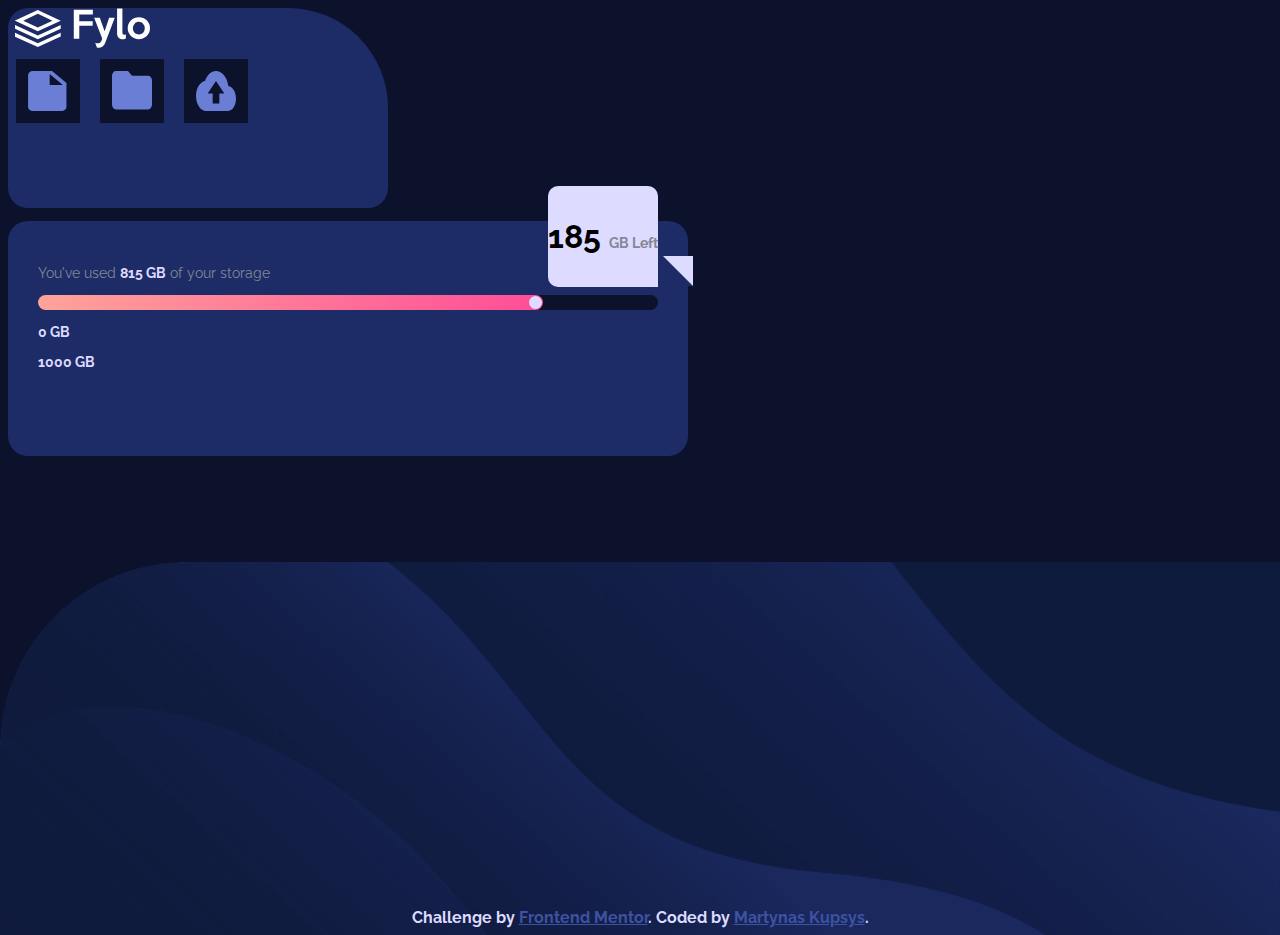
<file: index.html>
<!DOCTYPE html>
<html lang="en">
<head>
  <meta charset="UTF-8">
  <meta name="viewport" content="width=device-width, initial-scale=1.0"> <!-- displays site properly based on user's device -->

  <link rel="icon" type="image/png" sizes="32x32" href="./images/favicon-32x32.png">
  <!-- Bootstrap CSS -->
  <link href="https://cdn.jsdelivr.net/npm/bootstrap@5.1.3/dist/css/bootstrap.min.css" rel="stylesheet" integrity="sha384-1BmE4kWBq78iYhFldvKuhfTAU6auU8tT94WrHftjDbrCEXSU1oBoqyl2QvZ6jIW3" crossorigin="anonymous">
  <link rel="stylesheet" href="./style/style.css">
  <!-- <link rel="stylesheet" href="link rel="preconnect" href="https://fonts.googleapis.com">
  <link rel="preconnect" href="https://fonts.gstatic.com" crossorigin> -->
  <!-- <link href="https://fonts.googleapis.com/css2?family=Irish+Grover&family=Raleway&family=Roboto:wght@500&display=swap" rel="stylesheet" type="text/css"> -->
  <link rel="preconnect" href="https://fonts.googleapis.com">
<link rel="preconnect" href="https://fonts.gstatic.com" crossorigin>
<link href="https://fonts.googleapis.com/css2?family=Irish+Grover&family=Raleway:wght@400;700&family=Roboto:wght@500&display=swap" rel="stylesheet"> 


  <title>Frontend Mentor | Fylo data storage component</title>

  <!-- Feel free to remove these styles or customise in your own stylesheet 👍 -->
  
</head>
<body class="">
  <main class="container-fluid d-flex flex-column flex-sm-column flex-md-row align-items-center justify-content-center">

          <div class=" d-flex flex-column col-md-3 flex-shrink-1 bg-primary me-md-3 ms-0 p-4 me-sm-0 justify-content-around">

                <div>
                  <img src="./images/logo.svg" alt="">
                </div>
                
                <div>
                    <img class="img rounded-3" src="./images/icon-document.svg" alt="">
                    <img class="img rounded-3" src="./images/icon-folder.svg" alt="">
                    <img class="img rounded-3" src="./images/icon-upload.svg" alt="">
                </div>

          </div>

    
          <div class="padding-1 d-flex flex-column col-md-6 flex-shrink-1 bg-primary ms-md-3 ms-sm-0">
            <div class="storage-container">
              <p class="my-3">You've used <span class="text-style">815 GB</span> of your storage</p>
            </div>

            <div class="storage-label d-flex">
              <p class="px-4 py-3 m-0">185 <span class="text-style-1">GB Left</span></p>
            </div>
              
            

            <div class="flex align-self-center">

              <div class="item-3">
                <!-- Test1 -->
                <div class="item-4">
                  <!-- Test2 -->
                </div>
              </div>
      
            </div>

            <div class="d-flex flex-row justify-content-between align-items-center py-3">
              <p class="m-0"><span class="text-style">0 GB</span></p>
              <p class="m-0"><span class="text-style">1000 GB</span></p>
            </div>
          </div>

  </main>
  
  
      


  <!-- You’ve used 815 GB of your storage

  185 GB Left
  
  0 GB
  1000 GB -->

    <div class="attribution">
      Challenge by <a href="https://www.frontendmentor.io?ref=challenge" target="_blank">Frontend Mentor</a>. 
      Coded by <a href="#">Martynas Kupsys</a>.
    </div>

  


  <!-- Optional JavaScript; choose one of the two! -->

    <!-- Option 1: Bootstrap Bundle with Popper -->
    <script src="https://cdn.jsdelivr.net/npm/bootstrap@5.1.3/dist/js/bootstrap.bundle.min.js" integrity="sha384-ka7Sk0Gln4gmtz2MlQnikT1wXgYsOg+OMhuP+IlRH9sENBO0LRn5q+8nbTov4+1p" crossorigin="anonymous"></script>

    <!-- Option 2: Separate Popper and Bootstrap JS -->
    <!--
    <script src="https://cdn.jsdelivr.net/npm/@popperjs/core@2.10.2/dist/umd/popper.min.js" integrity="sha384-7+zCNj/IqJ95wo16oMtfsKbZ9ccEh31eOz1HGyDuCQ6wgnyJNSYdrPa03rtR1zdB" crossorigin="anonymous"></script>
    <script src="https://cdn.jsdelivr.net/npm/bootstrap@5.1.3/dist/js/bootstrap.min.js" integrity="sha384-QJHtvGhmr9XOIpI6YVutG+2QOK9T+ZnN4kzFN1RtK3zEFEIsxhlmWl5/YESvpZ13" crossorigin="anonymous"></script>
    -->
</body>
</html>
</file>
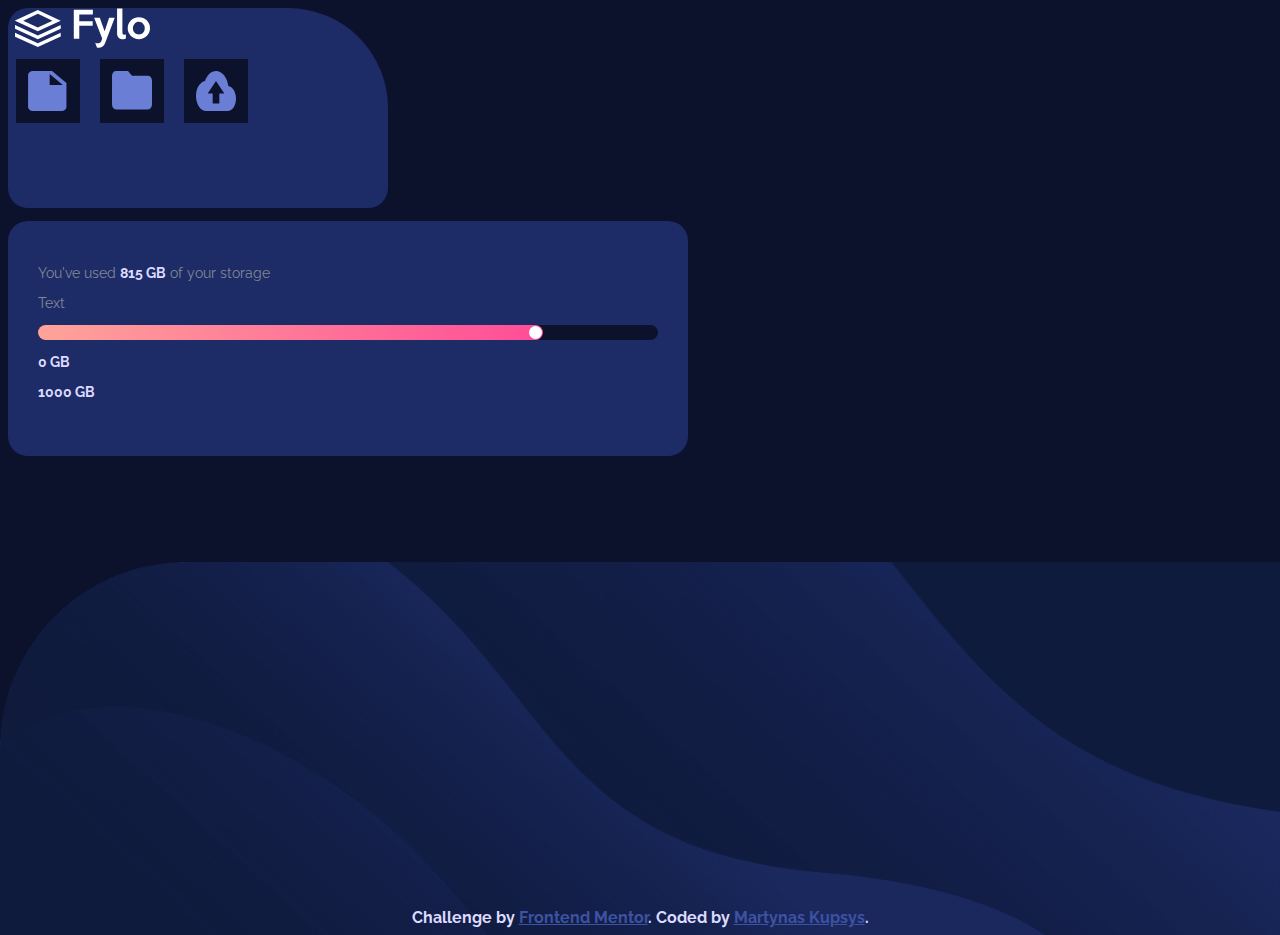
<file: Project_1/fylo-data-storage-component-master/index.html>
<!DOCTYPE html>
<html lang="en">
<head>
  <meta charset="UTF-8">
  <meta name="viewport" content="width=device-width, initial-scale=1.0"> <!-- displays site properly based on user's device -->

  <link rel="icon" type="image/png" sizes="32x32" href="./images/favicon-32x32.png">
  <!-- Bootstrap CSS -->
  <link href="https://cdn.jsdelivr.net/npm/bootstrap@5.1.3/dist/css/bootstrap.min.css" rel="stylesheet" integrity="sha384-1BmE4kWBq78iYhFldvKuhfTAU6auU8tT94WrHftjDbrCEXSU1oBoqyl2QvZ6jIW3" crossorigin="anonymous">
  <link rel="stylesheet" href="./style/style.css">
  <!-- <link rel="stylesheet" href="link rel="preconnect" href="https://fonts.googleapis.com">
  <link rel="preconnect" href="https://fonts.gstatic.com" crossorigin> -->
  <!-- <link href="https://fonts.googleapis.com/css2?family=Irish+Grover&family=Raleway&family=Roboto:wght@500&display=swap" rel="stylesheet" type="text/css"> -->
  <link rel="preconnect" href="https://fonts.googleapis.com">
<link rel="preconnect" href="https://fonts.gstatic.com" crossorigin>
<link href="https://fonts.googleapis.com/css2?family=Irish+Grover&family=Raleway:wght@400;700&family=Roboto:wght@500&display=swap" rel="stylesheet"> 


  <title>Frontend Mentor | Fylo data storage component</title>

  <!-- Feel free to remove these styles or customise in your own stylesheet 👍 -->
  
</head>
<body class="">
  <main class="container-fluid d-flex flex-column flex-sm-column flex-md-row align-items-center justify-content-center">

          <div class=" d-flex flex-column col-md-3 flex-shrink-1 bg-primary me-md-3 ms-0 p-4 me-sm-0 justify-content-around">

                <div>
                  <img src="./images/logo.svg" alt="">
                </div>
                
                <div>
                    <img class="img rounded-3" src="./images/icon-document.svg" alt="">
                    <img class="img rounded-3" src="./images/icon-folder.svg" alt="">
                    <img class="img rounded-3" src="./images/icon-upload.svg" alt="">
                </div>

          </div>

    
          <div class="padding-1 d-flex flex-column col-md-6 flex-shrink-1 bg-primary ms-md-3 ms-sm-0">
            <div class="storage-container">
              <p class="my-3">You've used <span class="text-style">815 GB</span> of your storage</p>
              <p class="storage-label">Text</p>
            </div>

            <div class="flex align-self-center">

              <div class="item-3">
                <!-- Test1 -->
                <div class="item-4">
                  <!-- Test2 -->
                </div>
              </div>
      
            </div>

            <div class="d-flex flex-row justify-content-between align-items-center py-3">
              <p class="m-0"><span class="text-style">0 GB</span></p>
              <p class="m-0"><span class="text-style">1000 GB</span></p>
            </div>
          </div>

  </main>
  
  
      


  <!-- You’ve used 815 GB of your storage

  185 GB Left
  
  0 GB
  1000 GB -->

    <div class="attribution">
      Challenge by <a href="https://www.frontendmentor.io?ref=challenge" target="_blank">Frontend Mentor</a>. 
      Coded by <a href="#">Martynas Kupsys</a>.
    </div>

  


  <!-- Optional JavaScript; choose one of the two! -->

    <!-- Option 1: Bootstrap Bundle with Popper -->
    <script src="https://cdn.jsdelivr.net/npm/bootstrap@5.1.3/dist/js/bootstrap.bundle.min.js" integrity="sha384-ka7Sk0Gln4gmtz2MlQnikT1wXgYsOg+OMhuP+IlRH9sENBO0LRn5q+8nbTov4+1p" crossorigin="anonymous"></script>

    <!-- Option 2: Separate Popper and Bootstrap JS -->
    <!--
    <script src="https://cdn.jsdelivr.net/npm/@popperjs/core@2.10.2/dist/umd/popper.min.js" integrity="sha384-7+zCNj/IqJ95wo16oMtfsKbZ9ccEh31eOz1HGyDuCQ6wgnyJNSYdrPa03rtR1zdB" crossorigin="anonymous"></script>
    <script src="https://cdn.jsdelivr.net/npm/bootstrap@5.1.3/dist/js/bootstrap.min.js" integrity="sha384-QJHtvGhmr9XOIpI6YVutG+2QOK9T+ZnN4kzFN1RtK3zEFEIsxhlmWl5/YESvpZ13" crossorigin="anonymous"></script>
    -->
</body>
</html>
</file>
<file: style/style.css>
body {
  min-height: 100vh;
  background-color: hsl(229, 57%, 11%);
  background-image: url(../images/bg-desktop.png);
  background-attachment: fixed;
  background-repeat: no-repeat;
  background-position: bottom;
  background-size: contain;
  background-attachment: scroll;
  font-family: 'Raleway', sans-serif;
  font-size: 14px;
  color: #dddbff;
}

div.col-md-3 {
  border-top-right-radius: 100px;
  border-top-left-radius: 20px;
  border-bottom-right-radius: 20px;
  border-bottom-left-radius: 20px;
  width: 380px;
  height: 200px;
  
}

div.col-md-6 {
  width: 620px;
  height: 175px;
  border-radius: 20px;
  color: #848794;
  position: relative;
  top: 12.5px;
}

span.text-style {
  font-weight: 700;
  color: #dddbff;
}

.bg-primary {
  background-color: hsl(228, 56%, 26%) !important;
}
main {
    min-height: 100vh;
}

.img {
  padding: .75rem;
  margin: .5rem;
  height: 40px;
  width: 40px;
  background-color: hsl(229, 57%, 11%);
}

div img {
  margin: 0 7px;
}

.flex {
  display: flex;
  flex-direction:row;
  background-color: hsl(229, 57%, 11%);
  width: 100%;
  border-radius: 100px;
  align-items: center;
}


.item-3 {
  position: relative;
  height: 15px;
  width: 81.5%;
  background-image: linear-gradient(90deg, hsl(6, 100%, 80%), hsl(335, 100%, 65%));
  border-radius: 100px;
}


.item-4 {
  position: absolute;
  top: 1px;
  right: 1px;
  background-color: #dddbff;
  width: 13px;
  height: 13px;
  border-radius: 100px;
}

.padding-1 {
  padding: 30px;
}

@media (max-width: 768px) {
  body {
    background-image: url(../images/bg-mobile.png);
    background-size: cover;
    background-attachment: fixed;
    background-attachment: scroll;
    font-family: 'Raleway', sans-serif;
    font-size: 14px;
  }

  div.col-md-3 {
    border-top-right-radius: 100px;
    border-top-left-radius: 20px;
    border-bottom-right-radius: 20px;
    border-bottom-left-radius: 20px;
    width: 80%;
    height: 200px;
    
  }

  div.col-md-6 {
    width: 80%;
    height: 175px;
    border-radius: 20px;
    color: #848794;
  }

  div.storage-label {
    position: absolute;
    top: 140px;
    /* bottom: -30px; */
    right: 100px;
    color: #000000;
    font-size: 2rem;
    font-weight: 700;
    background-color: #dddbff;
    border-radius: 10px;
  }

  div.storage-label::before {
    content: none;
  }

}

/* .storage-container {
  position: relative;
} */

/* .storage-label {
  
} */

.storage-label {
  position: absolute;
  top: -35px;
  /* bottom: 100px; */
  right: 30px;
  color: #000000;
  font-size: 2rem;
  font-weight: 700;
  background-color: #dddbff;
  border-radius: 10px 10px 0px 10px;
}

.storage-label::before {
  content: "";
  position: absolute;
  background-color: #dddbff;
  width: 0;
      height: 0;
      border-top: 30px solid #dddbff;
      border-left: 30px solid hsl(228, 56%, 26%);
      top: 70px;
      left: 115.05px;
}


span.text-style-1 {
  font-size: 14px;
  color: #848794;
}

/* span.left-gb {
  color: #000000;
  font-size: 25px;
  font-weight: 700;
} */


.attribution { font-size: 16px; text-align: center; font-weight: 700; }
.attribution a { color: hsl(228, 45%, 44%); }
</file>
<file: Project_1/fylo-data-storage-component-master/style/style.css>
body {
  min-height: 100vh;
  background-color: hsl(229, 57%, 11%);
  background-image: url(../images/bg-desktop.png);
  background-attachment: fixed;
  background-repeat: no-repeat;
  background-position: bottom;
  background-size: contain;
  background-attachment: scroll;
  font-family: 'Raleway', sans-serif;
  font-size: 14px;
  color: #dddbff;
}

div.col-md-3 {
  border-top-right-radius: 100px;
  border-top-left-radius: 20px;
  border-bottom-right-radius: 20px;
  border-bottom-left-radius: 20px;
  width: 380px;
  height: 200px;
  
}

div.col-md-6 {
  width: 620px;
  height: 175px;
  border-radius: 20px;
  color: #848794;
  position: relative;
  top: 12.5px;
}

span.text-style {
  font-weight: 700;
  color: #dddbff;
}

.bg-primary {
  background-color: hsl(228, 56%, 26%) !important;
}
main {
    min-height: 100vh;
}

.img {
  padding: .75rem;
  margin: .5rem;
  height: 40px;
  width: 40px;
  background-color: hsl(229, 57%, 11%);
}

div img {
  margin: 0 7px;
}

.flex {
  display: flex;
  flex-direction:row;
  background-color: hsl(229, 57%, 11%);
  width: 100%;
  border-radius: 100px;
  align-items: center;
}


.item-3 {
  position: relative;
  height: 15px;
  width: 81.5%;
  background-image: linear-gradient(90deg, hsl(6, 100%, 80%), hsl(335, 100%, 65%));
  border-radius: 100px;
}


.item-4 {
  position: absolute;
  top: 1px;
  right: 1px;
  background-color: white;
  width: 13px;
  height: 13px;
  border-radius: 100px;
}

.padding-1 {
  padding: 30px;
}

@media (max-width: 768px) {
  body {
    background-image: url(../images/bg-mobile.png);
    background-size: cover;
    background-attachment: fixed;
    background-attachment: scroll;
    font-family: 'Raleway', sans-serif;
    font-size: 14px;
  }

  div.col-md-3 {
    border-top-right-radius: 100px;
    border-top-left-radius: 20px;
    border-bottom-right-radius: 20px;
    border-bottom-left-radius: 20px;
    width: 80%;
    height: 200px;
    
  }

  div.col-md-6 {
    width: 80%;
    height: 175px;
    border-radius: 20px;
    color: #848794;
  }

}

.storage-container {
  position: relative;
}

div.storage-label {
  position: absolute;
  top: 0;
  right: 0;
}


.attribution { font-size: 16px; text-align: center; font-weight: 700; }
.attribution a { color: hsl(228, 45%, 44%); }
</file>
